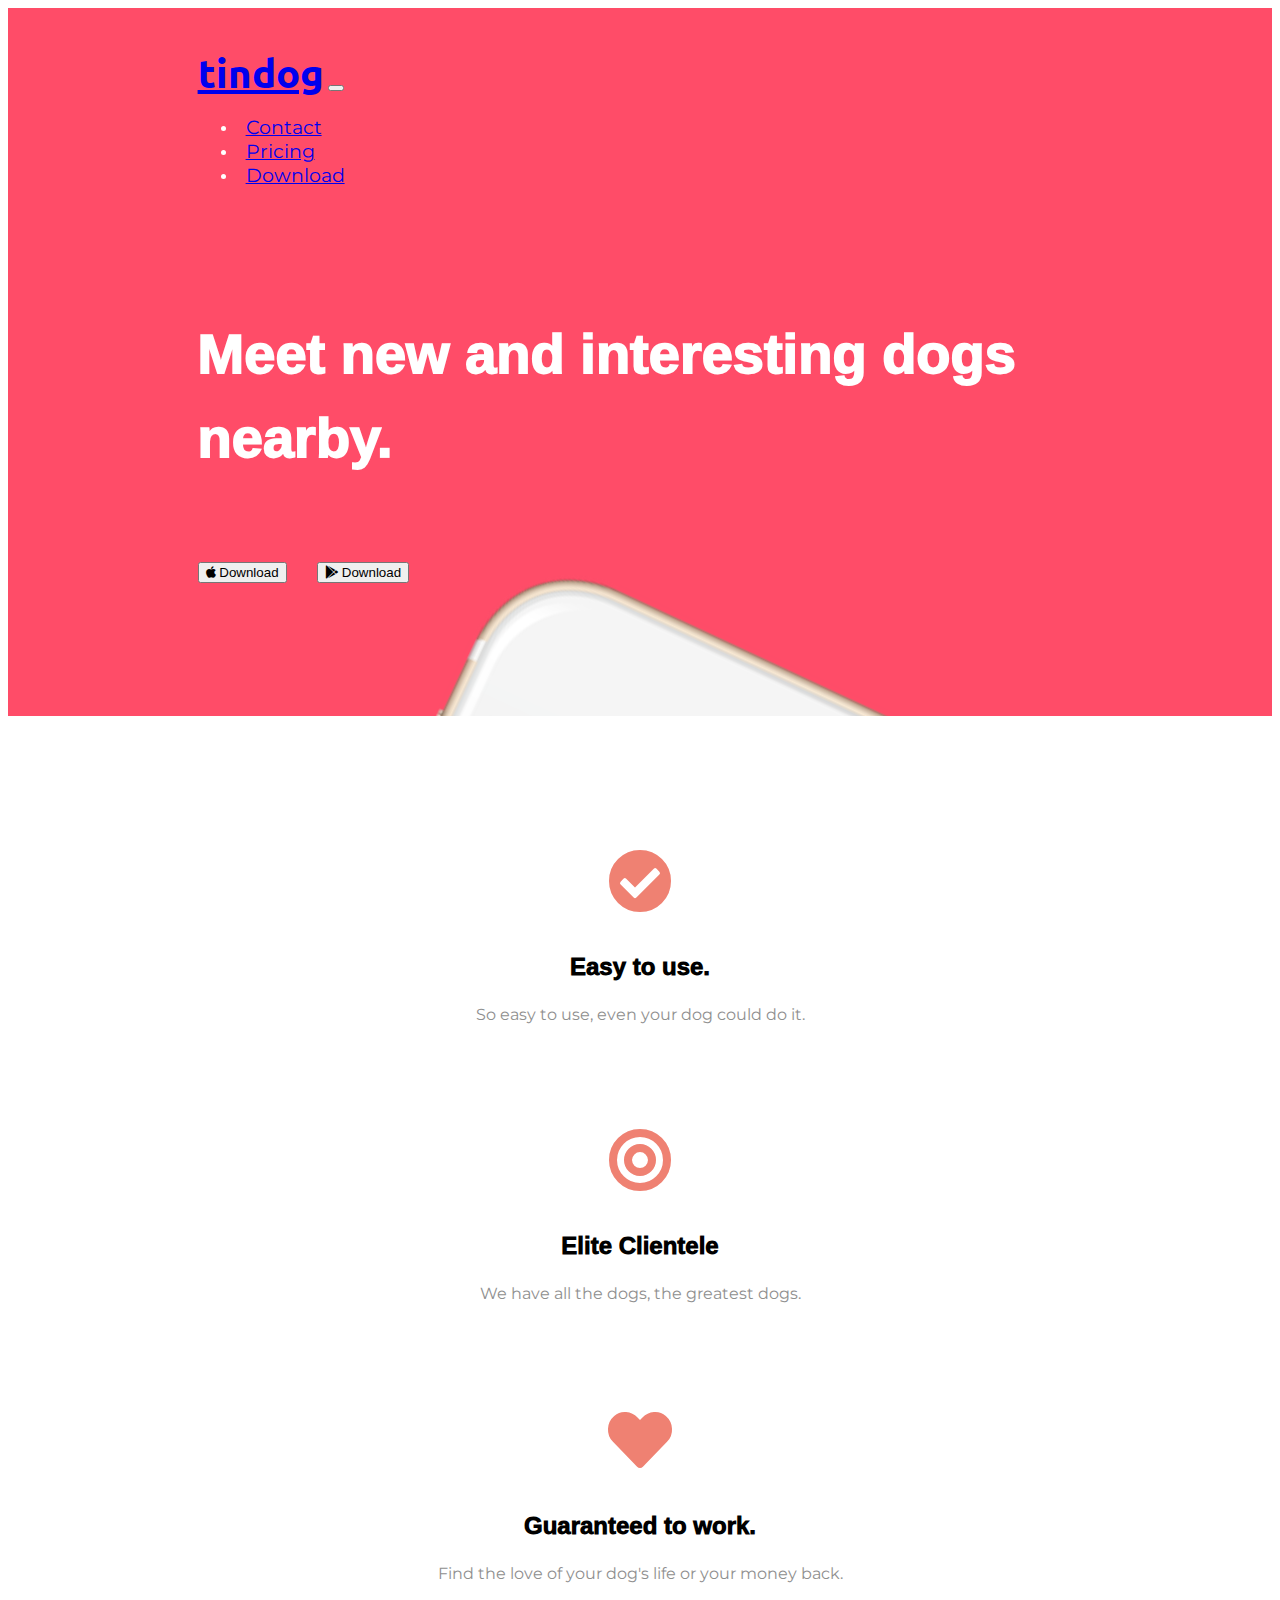
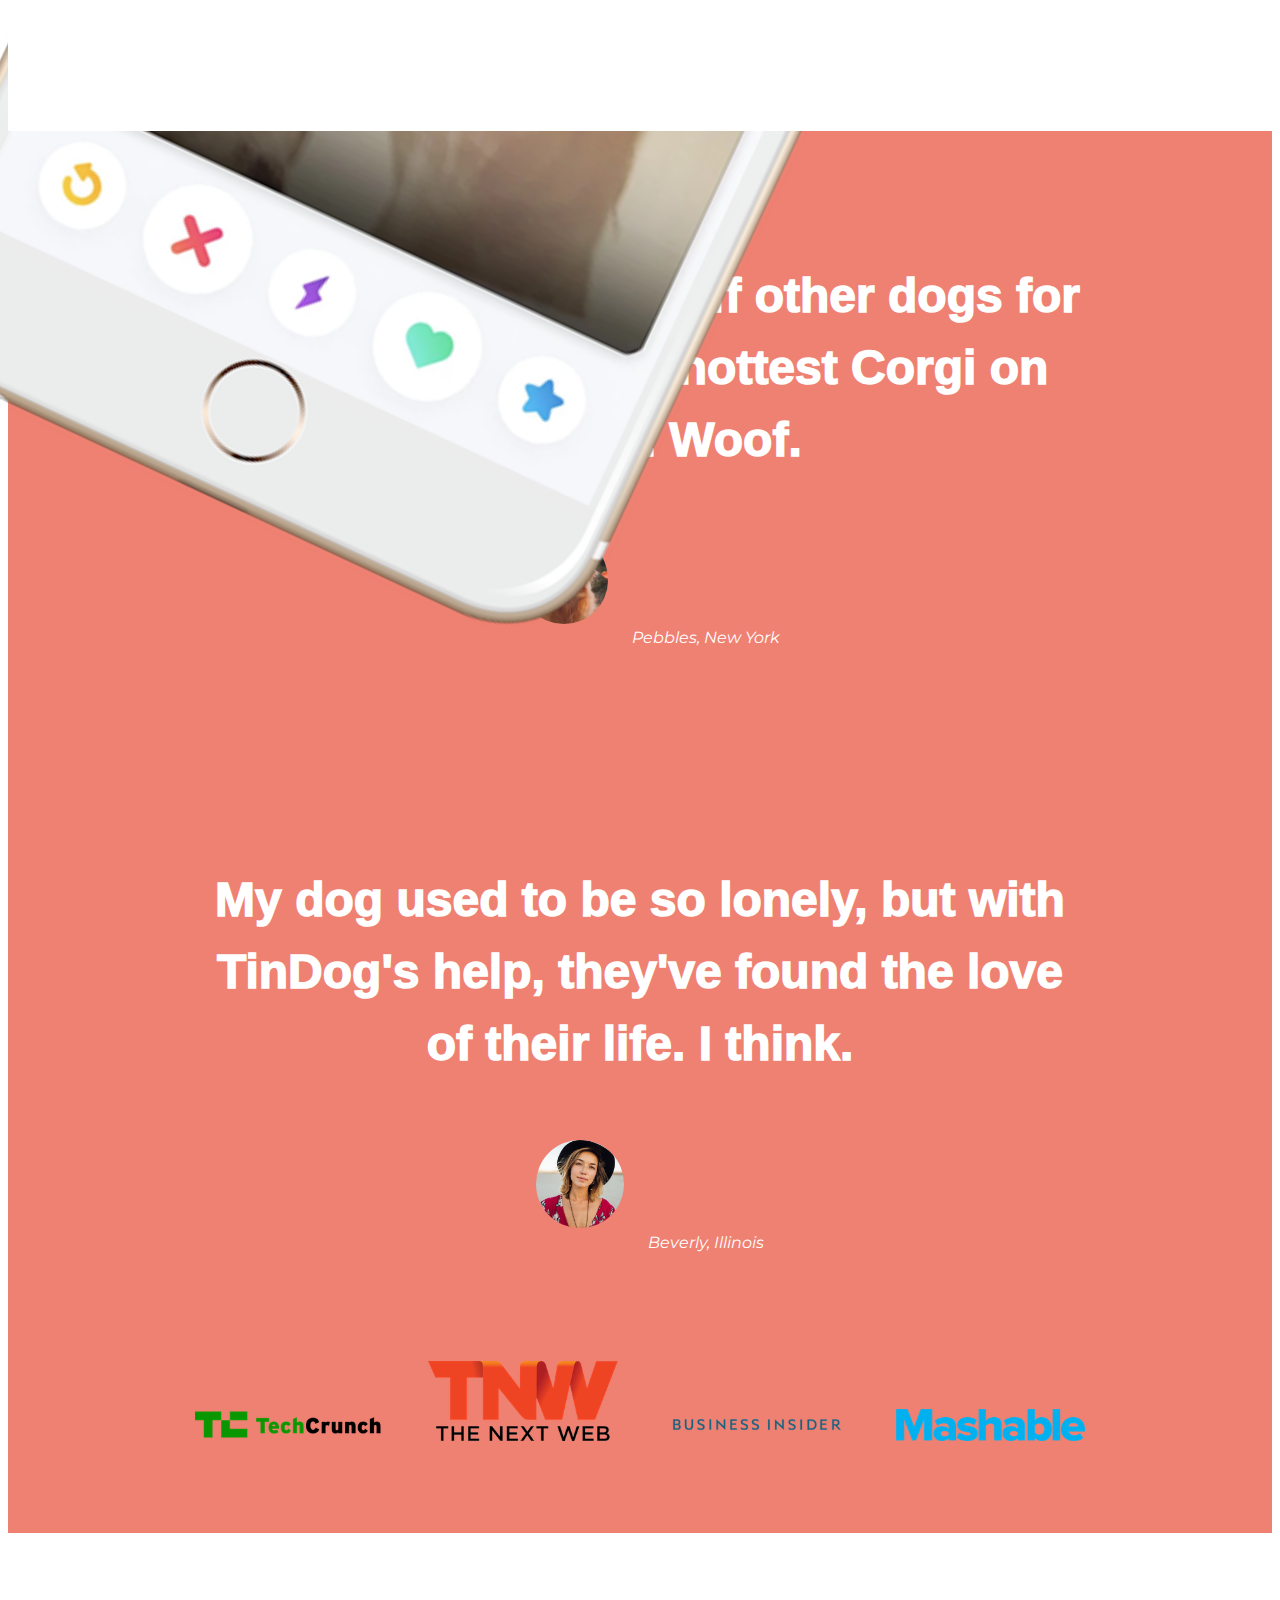
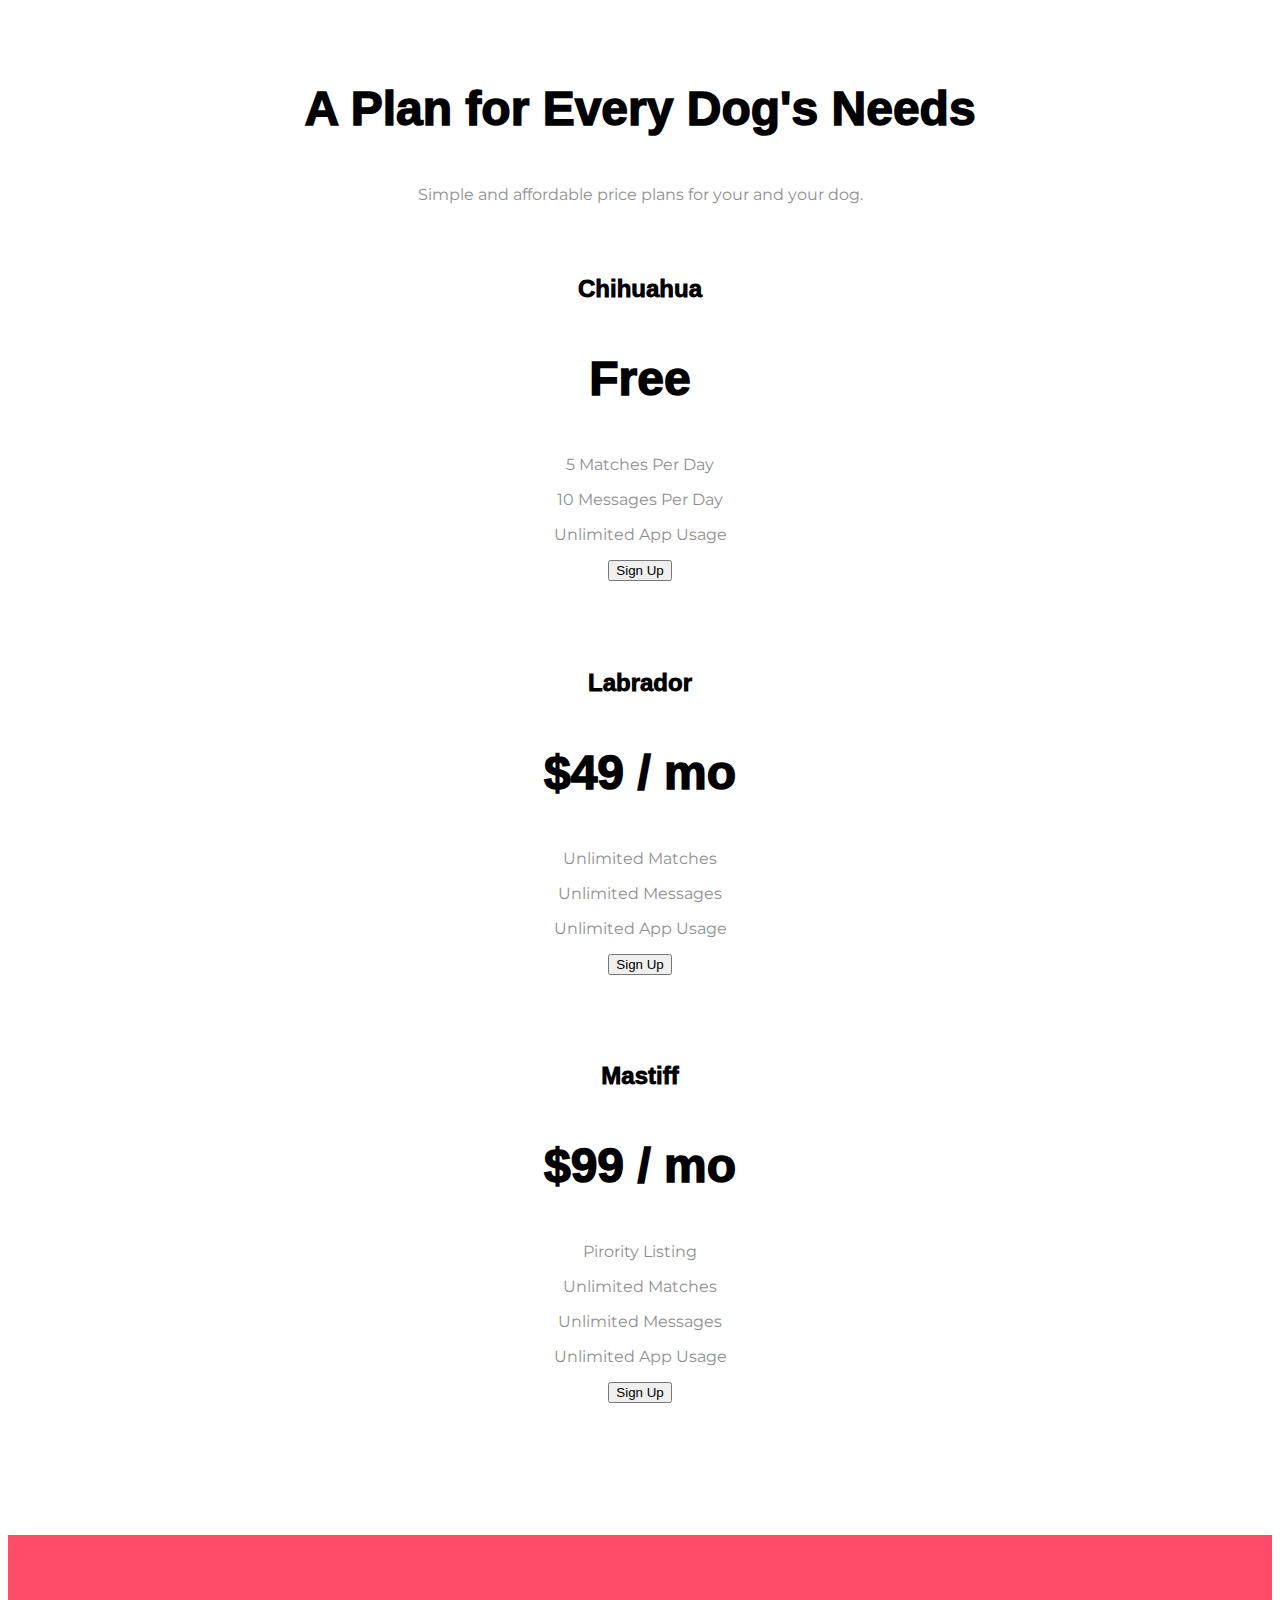
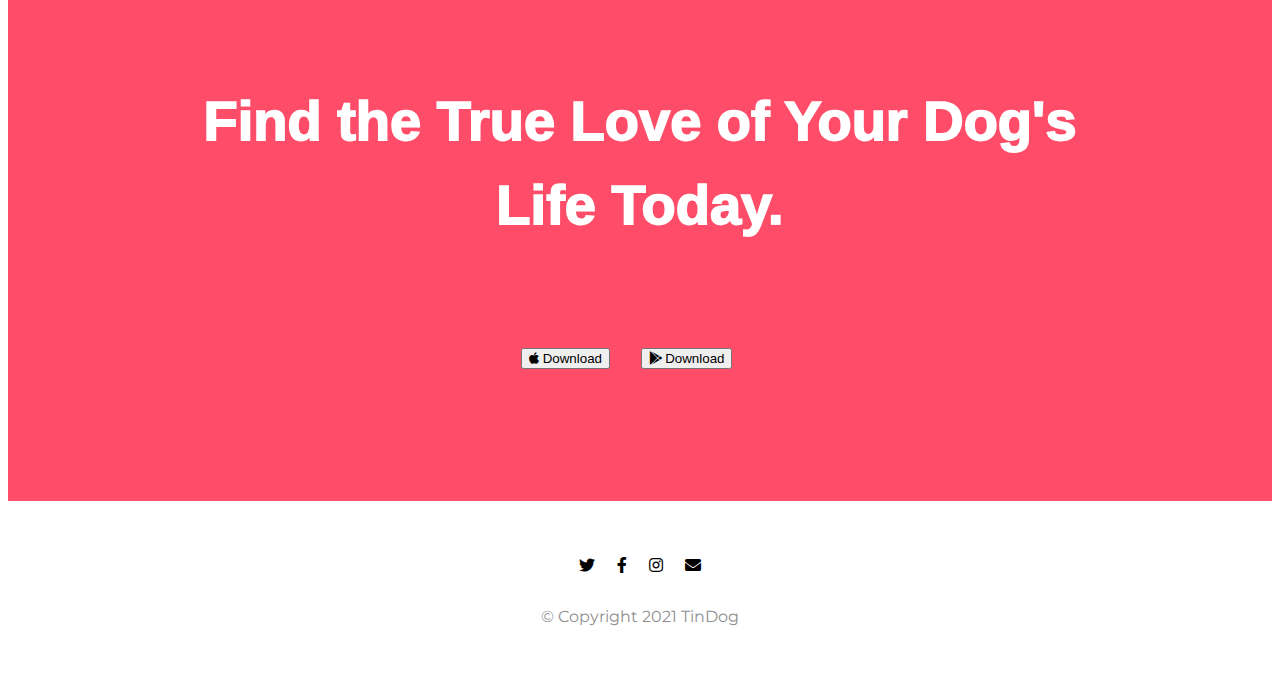
<file: index.html>
<!DOCTYPE html>
<html>

<head>
  <meta charset="utf-8" />
  <title>TinDog</title>
  <link rel="stylesheet" href="https://cdn.jsdelivr.net/npm/bootstrap@4.6.0/dist/css/bootstrap.min.css"
    integrity="sha384-B0vP5xmATw1+K9KRQjQERJvTumQW0nPEzvF6L/Z6nronJ3oUOFUFpCjEUQouq2+l" crossorigin="anonymous" />
  <link rel="stylesheet" href="css/styles.css" />
  <script src="https://code.jquery.com/jquery-3.5.1.slim.min.js"
    integrity="sha384-DfXdz2htPH0lsSSs5nCTpuj/zy4C+OGpamoFVy38MVBnE+IbbVYUew+OrCXaRkfj"
    crossorigin="anonymous"></script>
  <script src="https://cdn.jsdelivr.net/npm/popper.js@1.16.1/dist/umd/popper.min.js"
    integrity="sha384-9/reFTGAW83EW2RDu2S0VKaIzap3H66lZH81PoYlFhbGU+6BZp6G7niu735Sk7lN"
    crossorigin="anonymous"></script>
  <script src="https://cdn.jsdelivr.net/npm/bootstrap@4.6.0/dist/js/bootstrap.min.js"
    integrity="sha384-+YQ4JLhjyBLPDQt//I+STsc9iw4uQqACwlvpslubQzn4u2UU2UFM80nGisd026JF"
    crossorigin="anonymous"></script>
  <link rel="preconnect" href="https://fonts.gstatic.com" />
  <link
    href="https://fonts.googleapis.com/css2?family=Montserrat:ital,wght@0,400;1,100;1,900&family=Ubuntu:ital,wght@0,300;1,700&display=swap"
    rel="stylesheet" />
  <link href="fontawesome-free-5.15.3-web/css/all.css" rel="stylesheet" />
</head>

<body>
  <section class="colored-section" id="title">
    <div class="container-fluid">
      <!-- Nav Bar -->
      <nav class="navbar navbar-expand-lg navbar-dark">
        <a class="navbar-brand" href="#">tindog</a>
        <button class="navbar-toggler" type="button" data-toggle="collapse" data-target="#navbarSupportedContent"
          aria-controls="navbarSupportedContent" aria-expanded="false" aria-label="Toggle navigation">
          <span class="navbar-toggler-icon"></span>
        </button>
        <div class="collapse navbar-collapse" id="navbarSupportedContent">
          <ul class="navbar-nav ml-auto">
            <li class="nav-item">
              <a class="nav-link" href="#">Contact</a>
            </li>
            <li class="nav-item">
              <a class="nav-link" href="#">Pricing</a>
            </li>
            <li class="nav-item">
              <a class="nav-link" href="#">Download</a>
            </li>
          </ul>
        </div>
      </nav>

      <!-- Title -->
      <div class="row">
        <div class="col-lg-6">
          <h1 class="big-heading">Meet new and interesting dogs nearby.</h1>
          <button type="button" class="btn btn-dark btn-lg download-btn">
            <i class="fab fa-apple"></i> Download
          </button>
          <button type="button" class="btn btn-outline-light btn-lg download-btn">
            <i class="fab fa-google-play"></i> Download
          </button>
        </div>
        <div class="col-lg-6">
          <img src="images/iphone6.png" alt="iphone-mockup" class="title-img" />
        </div>
      </div>
    </div>
  </section>

  <!-- Features -->

  <section class="white-colored" id="features">
    <div class="row">
      <div class="col-lg-4 feature-box">
        <i class="fas fa-check-circle features-gliph fa-4x"></i>
        <h3 class="feature-title">Easy to use.</h3>
        <p>So easy to use, even your dog could do it.</p>
      </div>
      <div class="col-lg-4 feature-box">
        <i class="fas fa-bullseye features-gliph fa-4x"></i>
        <h3 class="feature-title">Elite Clientele</h3>
        <p>We have all the dogs, the greatest dogs.</p>
      </div>
      <div class="col-lg-4 center feature-box">
        <i class="fas fa-heart features-gliph fa-4x"></i>
        <h3 class="feature-title">Guaranteed to work.</h3>
        <p>Find the love of your dog's life or your money back.</p>
      </div>
    </div>
  </section>

  <!-- Testimonials -->

  <section class="colored-section" id="testimonials">
    <div id="testimonial-carousel" class="carousel slide" data-ride="false">
      <div class="carousel-inner">
        <div class="carousel-item active">
          <h2 class="testimonial-text">
            I no longer have to sniff other dogs for love. I've found the
            hottest Corgi on TinDog. Woof.
          </h2>
          <img class="testimonial-image" src="images/dog-img.jpg" alt="dog-profile" />
          <em>Pebbles, New York</em>
        </div>
        <div class="carousel-item">
          <h2 class="testimonial-text">
            My dog used to be so lonely, but with TinDog's help, they've found
            the love of their life. I think.
          </h2>
          <img class="testimonial-image" src="images/lady-img.jpg" alt="lady-profile" />
          <em>Beverly, Illinois</em>
        </div>
      </div>
      <a class="carousel-control-prev" href="#testimonial-carousel" role="button" data-slide="prev">
        <span class="carousel-control-prev-icon"></span>
      </a>
      <a class="carousel-control-next" href="#testimonial-carousel" role="button" data-slide="next">
        <span class="carousel-control-next-icon"></span>
      </a>
    </div>
  </section>

  <!-- Press -->

  <section id="press">
    <img class="press-logo" src="images/TechCrunch.png" alt="tc-logo" />
    <img class="press-logo" src="images/tnw.png" alt="tnw-logo" />
    <img class="press-logo" src="images/bizinsider.png" alt="biz-insider-logo" />
    <img class="press-logo" src="images/mashable.png" alt="mashable-logo" />
  </section>

  <!-- Pricing -->
  <section class="white-colored" id="pricing">
    <h2 class="section-heading">A Plan for Every Dog's Needs</h2>
    <p>Simple and affordable price plans for your and your dog.</p>
    <div class="row">
      <div class="pricing-column col-lg-4 col-md-6">
        <div class="card">
          <div class="card-header">
            <h3 class="pricing-breed">Chihuahua</h3>
          </div>
          <div class="card-body">
            <h2 class="pricing-text">Free</h2>
            <p>5 Matches Per Day</p>
            <p>10 Messages Per Day</p>
            <p>Unlimited App Usage</p>
            <button type="button" class="btn btn-outline-dark btn-block">Sign Up</button>
          </div>
        </div>
      </div>
      <div class="pricing-column col-lg-4 col-md-6">
        <div class="card">
          <div class="card-header">
            <h3 class="pricing-breed">Labrador</h3>
          </div>
          <div class="card-body">
            <h2 class="pricing-text">$49 / mo</h2>
            <p>Unlimited Matches</p>
            <p>Unlimited Messages</p>
            <p>Unlimited App Usage</p>
            <button type="button" class="btn btn-dark btn-block">Sign Up</button>
          </div>
        </div>
      </div>
      <div class="pricing-column col-lg-4">
        <div class="card">
          <div class="card-header">
            <h3 class="pricing-breed">Mastiff</h3>
          </div>
          <div class="card-body">
            <h2 class="pricing-text">$99 / mo</h2>
            <p>Pirority Listing</p>
            <p>Unlimited Matches</p>
            <p>Unlimited Messages</p>
            <p>Unlimited App Usage</p>
            <button type="button" class="btn btn-dark btn-block">Sign Up</button>
          </div>
        </div>
      </div>
    </div>
  </section>

  <!-- Call to Action -->

  <section class="colored-section" id="cta">
    <h3 class="big-heading">Find the True Love of Your Dog's Life Today.</h3>
    <button type="button" class="btn btn-dark btn-lg download-btn"><i class="fab fa-apple"></i>
      Download</button>
    <button type="button" class="btn btn-light btn-lg download-btn"><i class="fab fa-google-play"></i>
      Download</button>
  </section>

  <!-- Footer -->

  <footer class="white-colored" id="footer">
    <i class="fab fa-twitter footer-logo"></i>
    <i class="fab fa-facebook-f footer-logo"></i>
    <i class="fab fa-instagram footer-logo"></i>
    <i class="fas fa-envelope footer-logo"></i>
    <p>© Copyright 2021 TinDog</p>
  </footer>
</body>

</html>
</file>
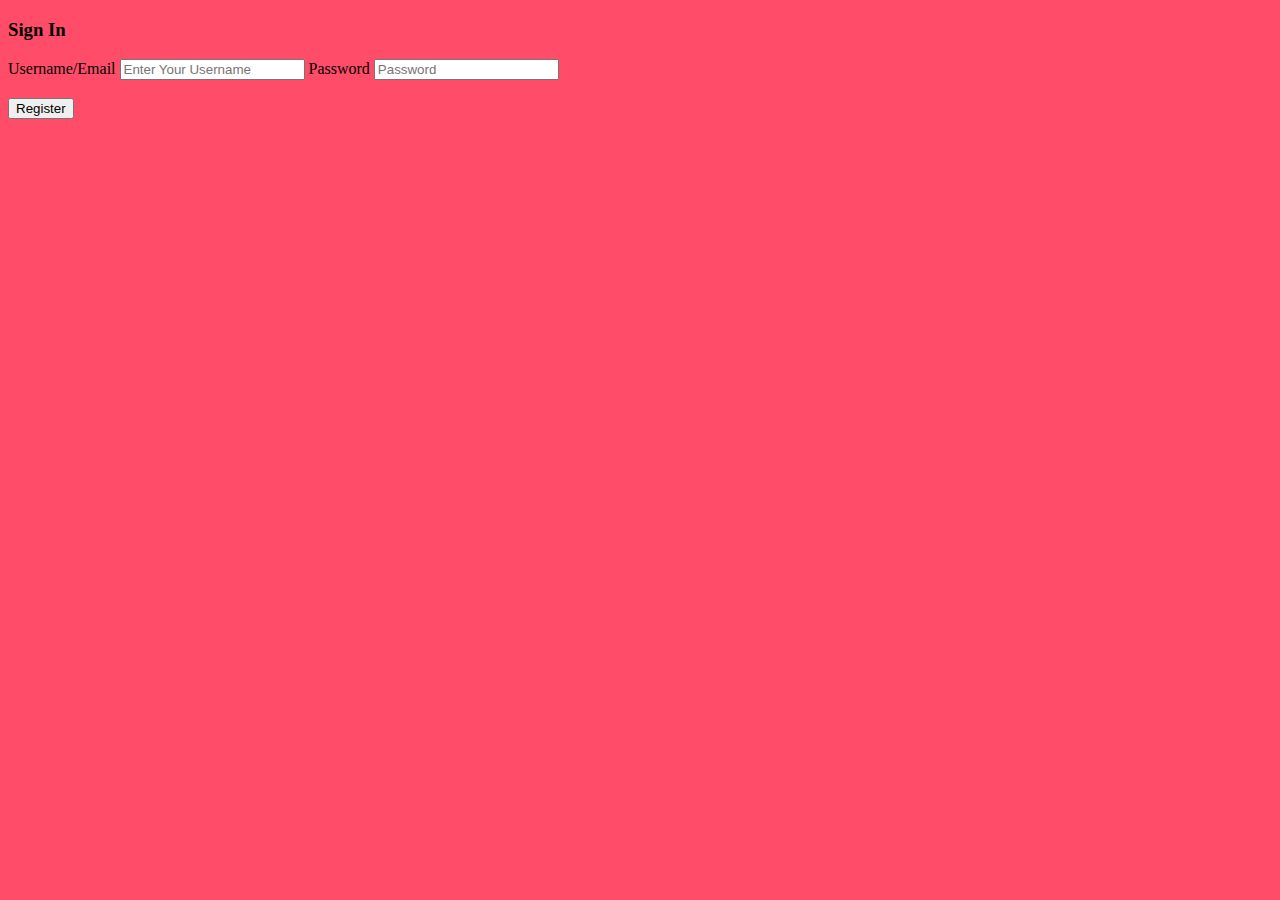
<file: signIn.html>
<!DOCTYPE html>
<html lang="en">

<head>
  <meta charset="UTF-8">
  <meta http-equiv="X-UA-Compatible" content="IE=edge">
  <meta name="viewport" content="width=device-width, initial-scale=1.0">
  <title>Document</title>
  <link rel="stylesheet" href="https://cdn.jsdelivr.net/npm/bootstrap@5.2.2/dist/css/bootstrap.min.css"
    integrity="sha384-Zenh87qX5JnK2Jl0vWa8Ck2rdkQ2Bzep5IDxbcnCeuOxjzrPF/et3URy9Bv1WTRi" crossorigin="anonymous">
</head>

<body style="background-color: #ff4c68;">
  <div class="row justify-content-center m-5">
    <div class="col-sm-11 col-md-6 col-lg-4">
      <span class="anchor" id="formRegister"></span>
      <div class="card card-outline-secondary">
        <div class="card-header">
          <h3 class="mb-0">Sign In</h3>
        </div>
        <div class="card-body">
          <form autocomplete="off" role="form">
            <label>Username/Email</label>
            <input class="form-control" placeholder="Enter Your Username" type="text" />
            <label>Password</label>
            <input class="form-control" id="inputPassword3" placeholder="Password" type="password" />
            <br></br>
            <button class="btn btn-success btn-lg float-right">Register</button>

          </form>
        </div>
      </div>
    </div>
  </div>
  <script src="./index.js"></script>

</body>

</html>
</file>
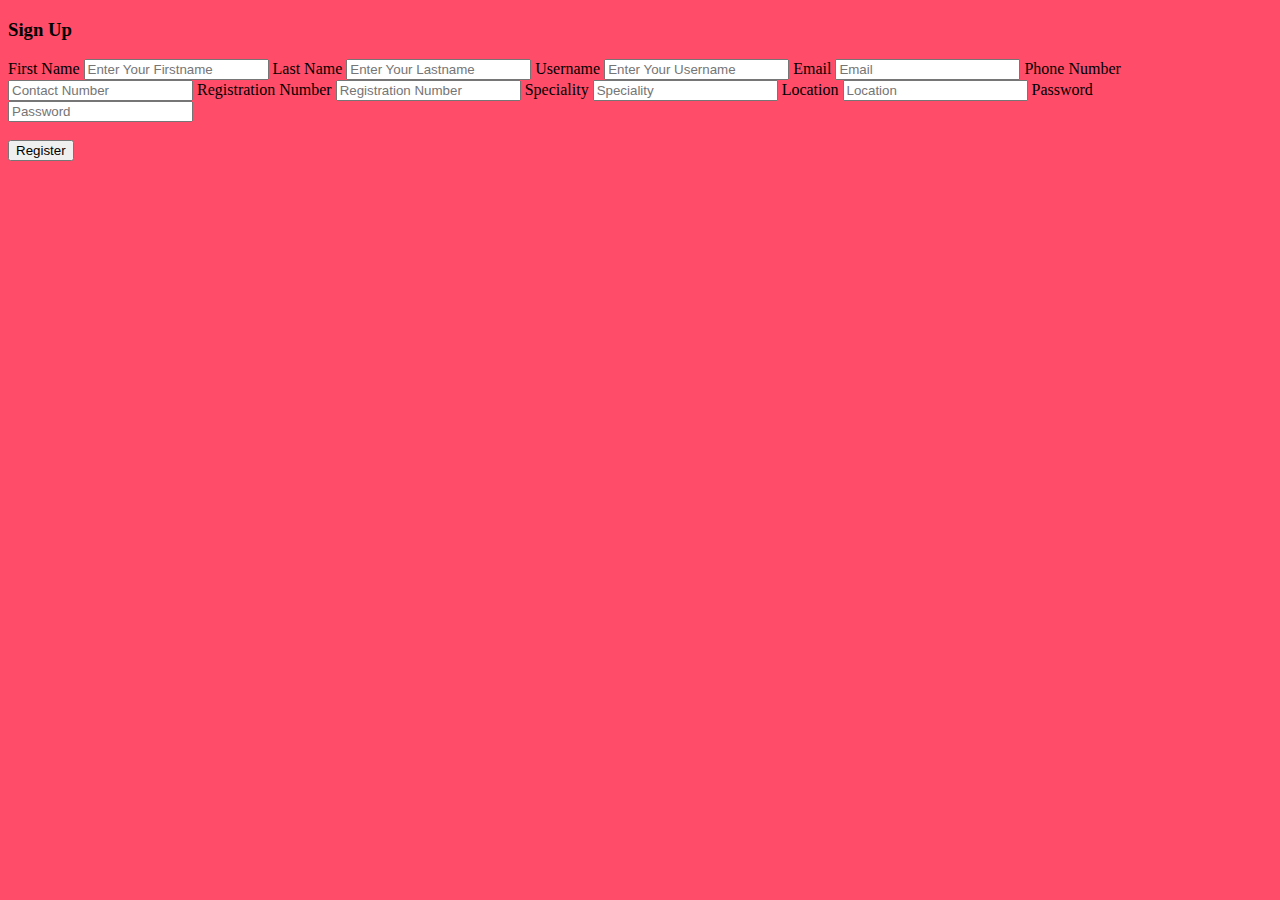
<file: signUp.html>
<!DOCTYPE html>
<html lang="en">
<head>
    <meta charset="UTF-8">
    <meta http-equiv="X-UA-Compatible" content="IE=edge">
    <meta name="viewport" content="width=device-width, initial-scale=1.0">
    <title>Document</title>
    <link rel="stylesheet" href="https://cdn.jsdelivr.net/npm/bootstrap@5.2.2/dist/css/bootstrap.min.css" integrity="sha384-Zenh87qX5JnK2Jl0vWa8Ck2rdkQ2Bzep5IDxbcnCeuOxjzrPF/et3URy9Bv1WTRi" crossorigin="anonymous">
</head>
<body style="background-color: #ff4c68;">
    <div class="row justify-content-center m-5">
        <div class="col-sm-11 col-md-6 col-lg-4">
          <span class="anchor" id="formRegister"></span>
          <div class="card card-outline-secondary">
            <div class="card-header">
              <h3 class="mb-0">Sign Up</h3>
            </div>
            <div class="card-body">
              <form autocomplete="off" role="form">
                  <label >First Name</label>
                  <input class="form-control"  placeholder="Enter Your Firstname" type="text"  />
                  <label >Last Name</label>
                  <input class="form-control"  placeholder="Enter Your Lastname" type="text"  />
                  <label >Username</label>
                  <input class="form-control"  placeholder="Enter Your Username" type="text" />
                  <label >Email</label>
                  <input class="form-control" id="inputEmail3" placeholder="Email"  type="email"  />


                  <label >Phone Number</label>
                  <input class="form-control" id="inputPhoneNumber3" placeholder="Contact Number"  type="tel"  />


                  <label >Registration Number</label>
                  <input class="form-control" id="inputRegNo3" placeholder="Registration Number"  type="text"  />

                  <label >Speciality</label>
                  <input class="form-control" id="inputSpeciality3" placeholder="Speciality"  type="text"  />
                
                  <label >Location</label>
                  <input class="form-control" id="inputLocation3" placeholder="Location"  type="text"  />
                
                  <label >Password</label>
                  <input class="form-control" id="inputPassword3" placeholder="Password"  type="password" />
                
                
                  <br></br>  
                      <button class="btn btn-success btn-lg float-right">Register</button>
                
              </form>
            </div>
          </div>
        </div>
      </div>
    <script src="./index.js"></script>

</body>
</html>
</file>
<file: css/styles.css>
html {
    scroll-behavior: smooth;
}

body {
    font-family: 'Montserrat', sans-serif;
    text-align: center;
}

h1, h2, h3, h4, h5, h6 {
    font-family: 'Montserrat-Bold', sans-serif;
}

p {
    color: #8f8f8f;
}

/* Section Color */

.colored-section {
    background-color: #ff4c68;
    color: white;
}

.white-colored {
    background-color: white;
}

/* Heading */

.big-heading {
    font-size: 3.5rem;
    line-height: 1.5;
    font-weight: 1000;
}

.section-heading {
    font-size: 3rem;
    line-height: 1.5;
    font-weight: 1000;
}

.container-fluid {
    padding: 3% 15% 7%;
}

#title {
    text-align: left;
}

/* Navigation-Bar */

.navbar {
    padding: 0 0 4.5rem;
}

.navbar-brand {
    font-family: 'Ubuntu', sans-serif;
    font-size: 2.5rem;
    font-weight: bold;
}

.nav-item {
    padding: 0 8px;
}

.nav-link {
    font-size: 1.2rem;
    font-family: 'Montserrat', sans-serif;
}

/* Download Buttons */

.download-btn {
    margin: 5% 3% 5% 0;
}

/* Title Image */

.title-img {
    width: 60%;
    position: absolute;
    transform: rotate(25deg);
    right: 28%;
    -webkit-animation: mover 6s infinite  alternate;
    animation: mover 6s infinite  alternate;
}

@-webkit-keyframes mover {
    0% { transform: translateY(0); }
    100% { transform: translateY(-20px); }
}
@keyframes mover {
    0% { transform: translateY(0); }
    100% { transform: translateY(-20px); }
}

/* Features */

#features {
    padding: 7% 15%;
    position: relative;
    z-index: 1;
}

.feature-title {
    font-weight: 1000;
    font-size: 1.5rem;
}

.feature-box {
    padding: 5%;
}

.features-gliph {
    margin-bottom: 1rem;
    color: #ef8172;
}

.features-gliph:hover {
    color: #ff4c68;
}

/* Testimonials */

#testimonials {
    background-color: #ef8172;
}

.testimonial-text {
    font-size: 3rem;
    line-height: 1.5;
    font-weight: 1000;
}

.carousel-item {
    padding: 7% 15%;
}

.testimonial-image {
    width: 10%;
    border-radius: 100%;
    margin: 20px;
}

#press {
    background-color: #ef8172;
    padding-bottom: 3%;
}

.press-logo {
    width: 15%;
    margin: 20px 20px 50px;
}

/* Pricing */

#pricing {
    padding: 100px;
}

.pricing-text {
    font-size: 3rem;
    line-height: 1.5;
    font-weight: 1000;
}

.pricing-breed {
    font-weight: 1000;
    font-size: 1.5rem;
}

.pricing-column {
    padding: 3% 2%;
}

@media (max-width:1028px) {
    #title {
        text-align: center;
    }
    .title-img {
        position: static;
        transform: rotate(0);
    }
}

/* Call to action */

#cta {
    padding: 7% 15%;
}

/* Footer */

#footer {
    padding: 3% 15%;
}

.footer-logo {
    padding: 2% 1%;
}

.fa-twitter:hover {
    color: #1DA1F2;
    scale: 1.2;
    cursor: pointer;
}

.fa-facebook-f:hover {
    color: #4267B2;
    scale: 1.2;
    cursor: pointer;
}

.fa-instagram:hover {
    color: #C13584;
    scale: 1.2;
    cursor: pointer;
}

.fa-envelope:hover {
    color: #c71610;
    scale: 1.2;
    cursor: pointer;
}
</file>
